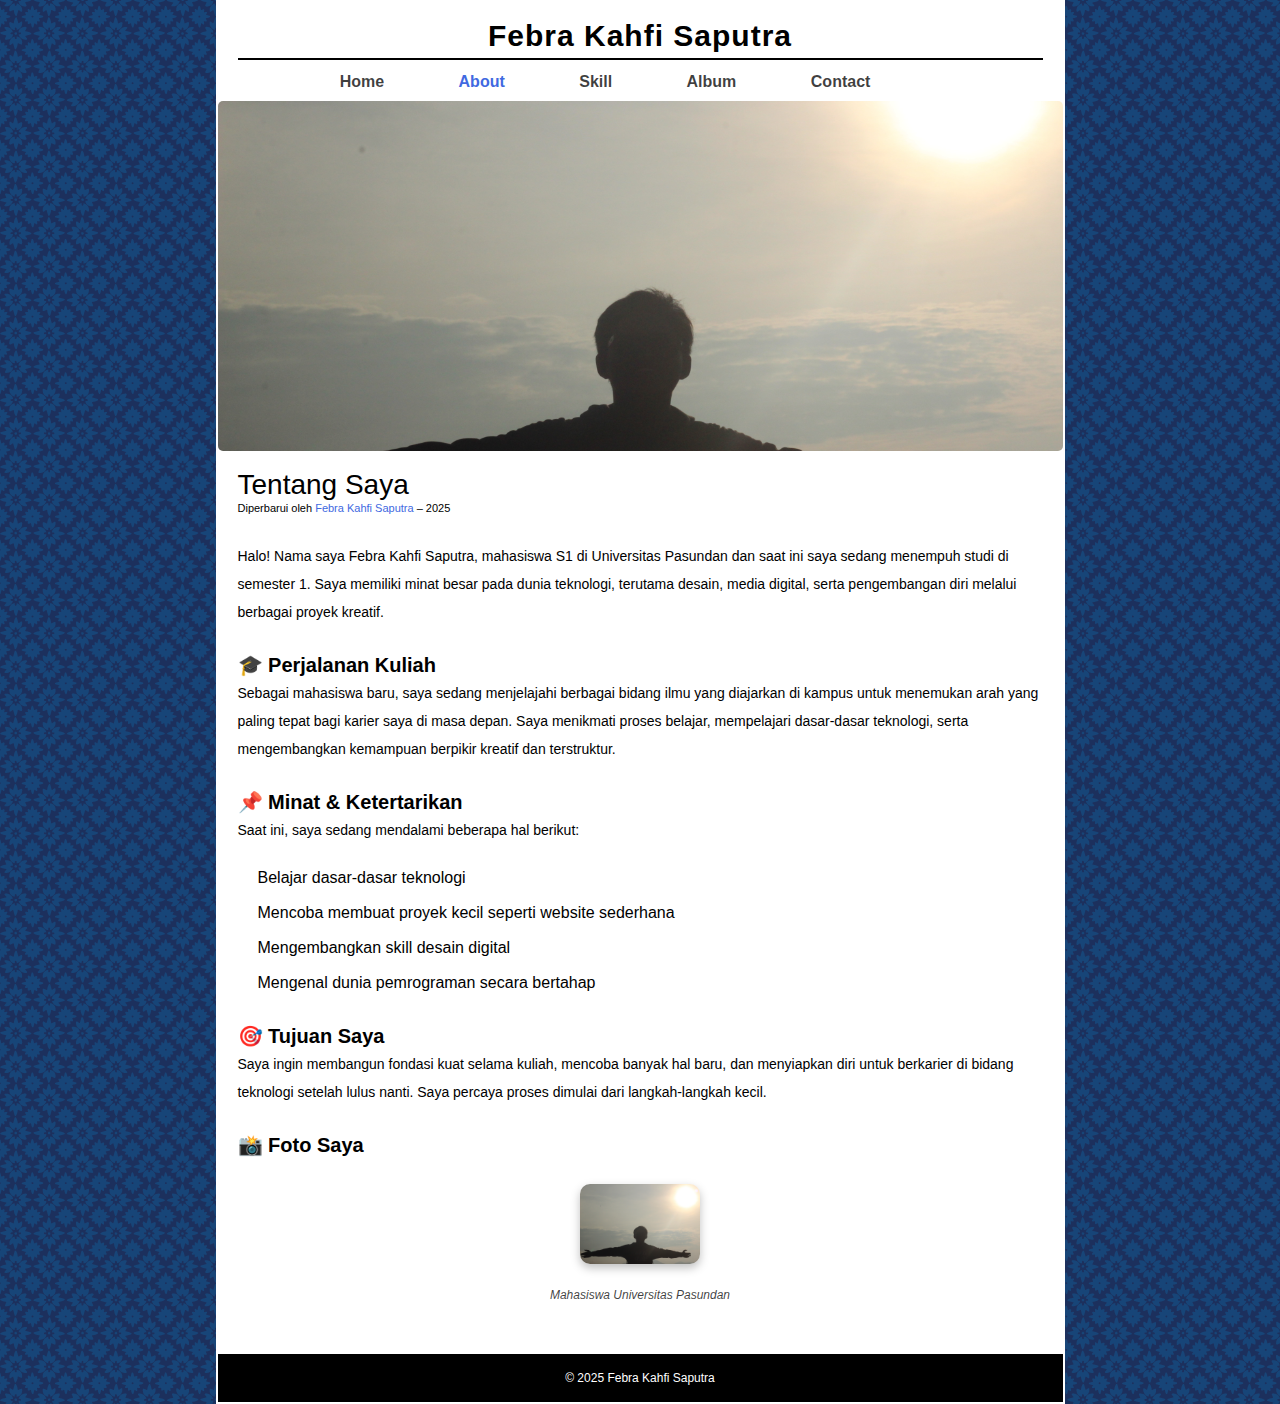
<file: about.html>
<!DOCTYPE html>
<html lang="en">
<head>
    <meta charset="UTF-8">
    <meta name="viewport" content="width=device-width, initial-scale=1.0">
    <title>About - Febra Kahfi Saputra</title>
    <link rel="stylesheet" href="css/reset.css">
    <link rel="stylesheet" href="css/about.css">
</head>

<body>

<div class="container">

    <!-- Header -->
    <div class="header">
        <h1 class="judul">Febra Kahfi Saputra</h1>
        <hr color="black">
        <ul>
            <li><a href="index.html">Home</a></li>
            <li><a href="about.html" class="active">About</a></li>
            <li><a href="skill.html">Skill</a></li>
            <li><a href="Album.html">Album</a></li>
            <li><a href="contact.html">Contact</a></li>
        </ul>
    </div>
    <!-- Akhir Header -->

    <!-- HERO -->
    <div class="hero-about"></div>
    <!-- AKHIR HERO -->

    <!-- Content -->
    <div class="content">

        <h2>Tentang Saya</h2>
        <p class="penulis">Diperbarui oleh <a href="#">Febra Kahfi Saputra</a> – 2025</p>

        <p>
            Halo! Nama saya <b>Febra Kahfi Saputra</b>, mahasiswa S1 di 
            <b>Universitas Pasundan</b> dan saat ini saya sedang menempuh
            studi di <b>semester 1</b>. Saya memiliki minat besar pada dunia teknologi,
            terutama desain, media digital, serta pengembangan diri melalui berbagai
            proyek kreatif.
        </p>

        <h3>🎓 Perjalanan Kuliah</h3>
        <p>
            Sebagai mahasiswa baru, saya sedang menjelajahi berbagai bidang ilmu 
            yang diajarkan di kampus untuk menemukan arah yang paling tepat 
            bagi karier saya di masa depan. Saya menikmati proses belajar,
            mempelajari dasar-dasar teknologi, serta mengembangkan kemampuan berpikir
            kreatif dan terstruktur.
        </p>

        <h3>📌 Minat & Ketertarikan</h3>
        <p>Saat ini, saya sedang mendalami beberapa hal berikut:</p>
        <ul>
            <li>Belajar dasar-dasar teknologi</li>
            <li>Mencoba membuat proyek kecil seperti website sederhana</li>
            <li>Mengembangkan skill desain digital</li>
            <li>Mengenal dunia pemrograman secara bertahap</li>
        </ul>

        <h3>🎯 Tujuan Saya</h3>
        <p>
            Saya ingin membangun fondasi kuat selama kuliah, 
            mencoba banyak hal baru, dan menyiapkan diri untuk berkarier di bidang
            teknologi setelah lulus nanti. Saya percaya proses dimulai dari langkah-langkah kecil.
        </p>

        <h3>📸 Foto Saya</h3>
        <figure>
            <img src="Assets/Home/About/About.JPG" alt="Foto Saya">
            <figcaption>Mahasiswa Universitas Pasundan</figcaption>
        </figure>

    </div>
    <!-- Akhir Content -->

    <!-- Footer -->
    <div class="footer">
        <p class="copy">&copy; 2025 Febra Kahfi Saputra</p>
    </div>
    <!-- Akhir Footer -->

</div>

</body>
</html>
</file>
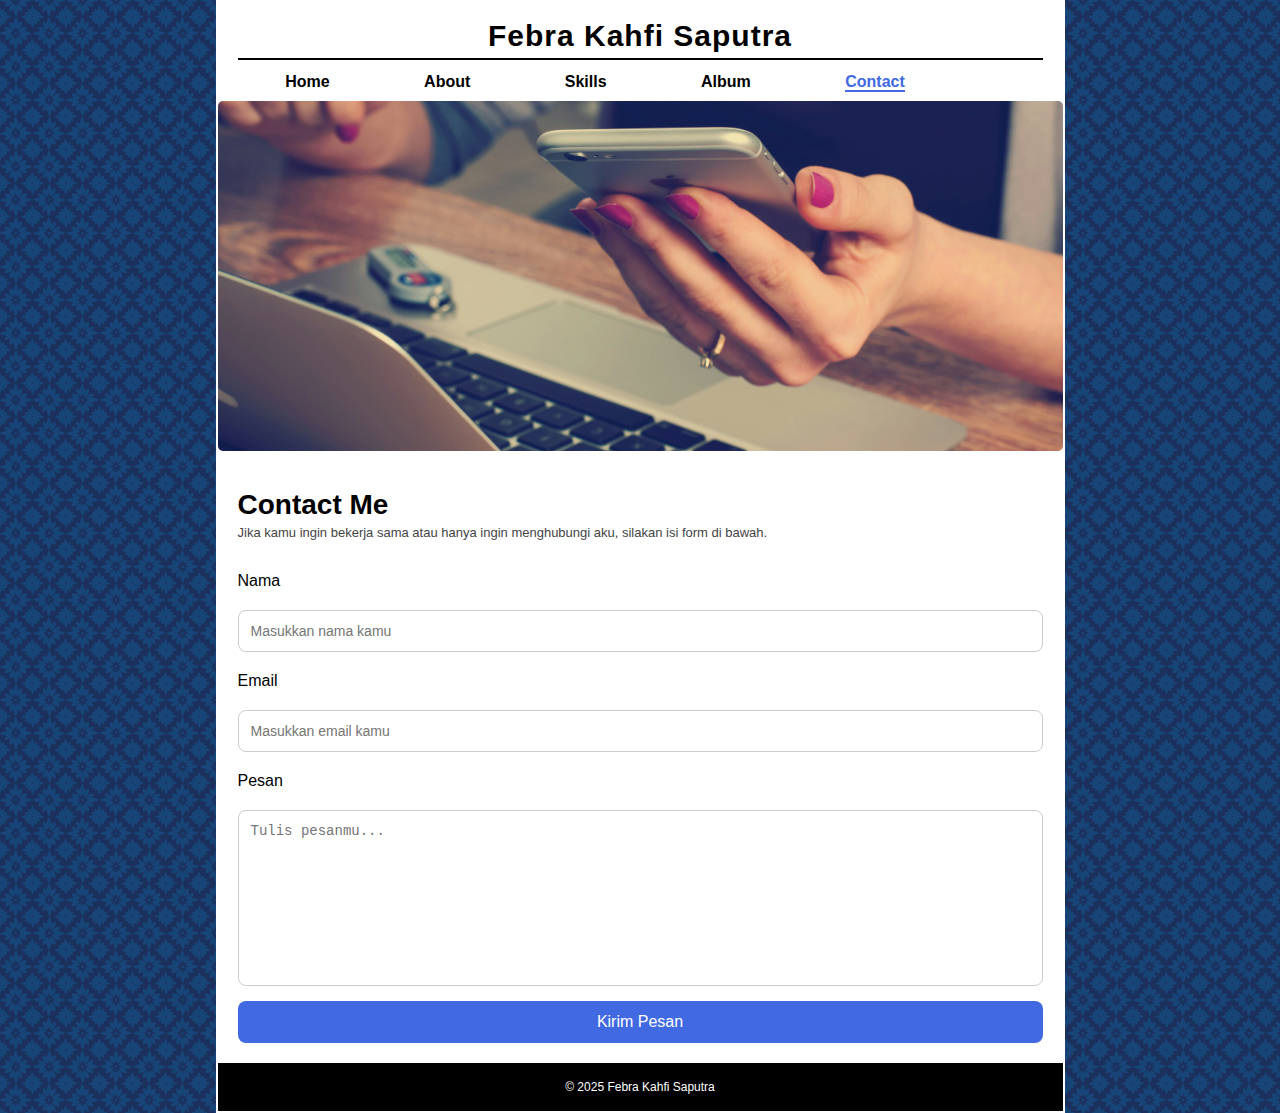
<file: contact.html>
<!DOCTYPE html>
<html lang="en">
<head>
    <meta charset="UTF-8">
    <meta name="viewport" content="width=device-width, initial-scale=1.0">
    <title>Contact</title>
    <link rel="stylesheet" href="css/reset.css">
    <link rel="stylesheet" href="css/contact.css">
</head>

<body>
    <div class="container">

        <!-- HEADER -->
        <div class="header">
            <h1 class="judul">Febra Kahfi Saputra</h1>
            <hr color="Black">

            <ul>
                <li><a href="index.html">Home</a></li>
                <li><a href="about.html">About</a></li>
                <li><a href="skill.html">Skills</a></li>
                <li><a href="album.html">Album</a></li>
                <li><a class="active" href="contact.html">Contact</a></li>
            </ul>
        </div>
        <!-- AKHIR HEADER -->

        <!-- HERO -->
        <div class="hero"></div>
        <!-- AKHIR HERO -->

        <!-- CONTENT -->
        <div class="content">
            <h2>Contact Me</h2>
            <p class="subtext">
                Jika kamu ingin bekerja sama atau hanya ingin menghubungi aku, silakan isi form di bawah.
            </p>

            <form action="mailto:zanahyu@gmail.com" method="POST" enctype="text/plain">
                <label>Nama</label>
                <input type="text" name="nama" placeholder="Masukkan nama kamu" required>

                <label>Email</label>
                <input type="email" name="email" placeholder="Masukkan email kamu" required>

                <label>Pesan</label>
                <textarea name="pesan" placeholder="Tulis pesanmu..." required></textarea>

                <button type="submit">Kirim Pesan</button>
            </form>
        </div>
        <!-- AKHIR CONTENT -->

        <!-- FOOTER -->
        <div class="footer">
            <p class="copy">© 2025 Febra Kahfi Saputra</p>
        </div>
        <!-- AKHIR FOOTER -->
    </div>
</body>
</html>
</file>
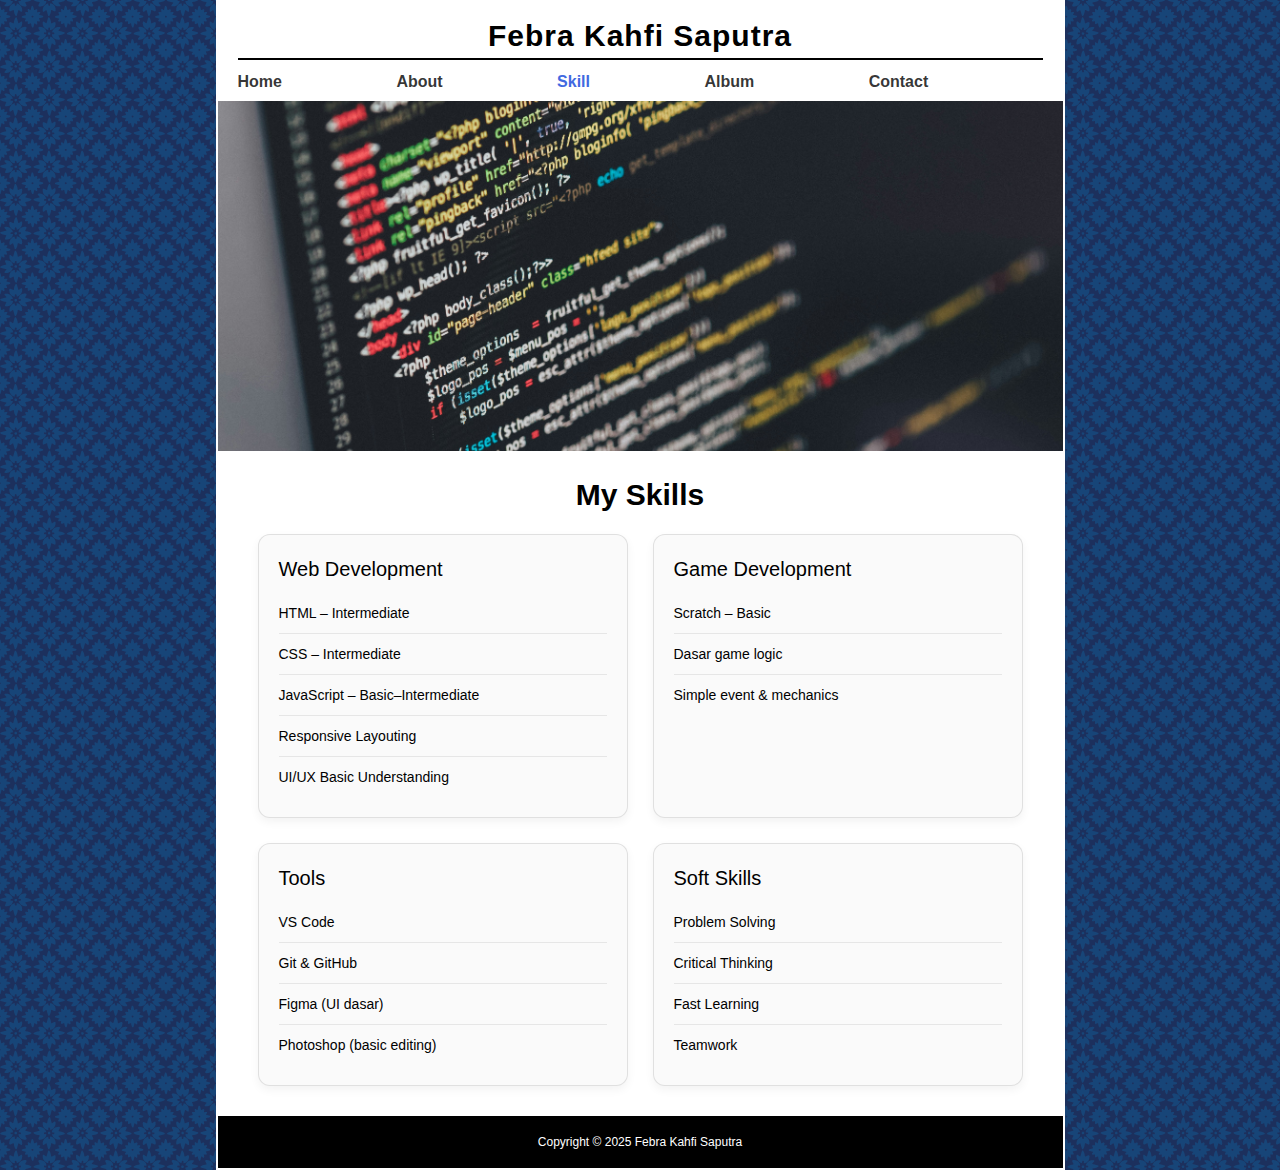
<file: skill.html>
<!DOCTYPE html>
<html lang="en">
<head>
    <meta charset="UTF-8">
    <meta name="viewport" content="width=device-width, initial-scale=1.0">
    <title>Skills - Febra Kahfi Saputra</title>

    <link rel="stylesheet" href="css/reset.css">
    <link rel="stylesheet" href="css/skill.css">
</head>
<body>

    <div class="container">
        
        <!-- HEADER -->
        <div class="header">
            <h1 class="judul">Febra Kahfi Saputra</h1>
            <hr color="black">

            <ul>
                <li><a href="index.html">Home</a></li>
                <li><a href="about.html">About</a></li>
                <li><a href="skill.html" class="active">Skill</a></li>
                <li><a href="Album.html">Album</a></li>
                <li><a href="contact.html">Contact</a></li>
            </ul>
        </div>
        <!-- AKHIR HEADER -->

        <!-- HERO -->
        <div class="hero"></div>
        <!-- AKHIR HERO -->

        <!-- CONTENT SECTION -->
        <section class="skills">
            <h2 class="section-title">My Skills</h2>
    
            <div class="skills-wrapper">
    
                <div class="skill-box">
                    <h3>Web Development</h3>
                    <ul>
                        <li>HTML – Intermediate</li>
                        <li>CSS – Intermediate</li>
                        <li>JavaScript – Basic–Intermediate</li>
                        <li>Responsive Layouting</li>
                        <li>UI/UX Basic Understanding</li>
                    </ul>
                </div>
    
                <div class="skill-box">
                    <h3>Game Development</h3>
                    <ul>
                        <li>Scratch – Basic</li>
                        <li>Dasar game logic</li>
                        <li>Simple event & mechanics</li>
                    </ul>
                </div>
    
                <div class="skill-box">
                    <h3>Tools</h3>
                    <ul>
                        <li>VS Code</li>
                        <li>Git & GitHub</li>
                        <li>Figma (UI dasar)</li>
                        <li>Photoshop (basic editing)</li>
                    </ul>
                </div>
    
                <div class="skill-box">
                    <h3>Soft Skills</h3>
                    <ul>
                        <li>Problem Solving</li>
                        <li>Critical Thinking</li>
                        <li>Fast Learning</li>
                        <li>Teamwork</li>
                    </ul>
                </div>
    
            </div>
        </section>
        <!-- AKHIR CONTENT SECTION -->

        <!-- FOOTER -->
        <div class="footer">
            <p class="copy">Copyright &copy; 2025 Febra Kahfi Saputra</p>
        </div>
        <!-- AKHIR FOOTER -->

    </div>

</body>
</html>
</file>
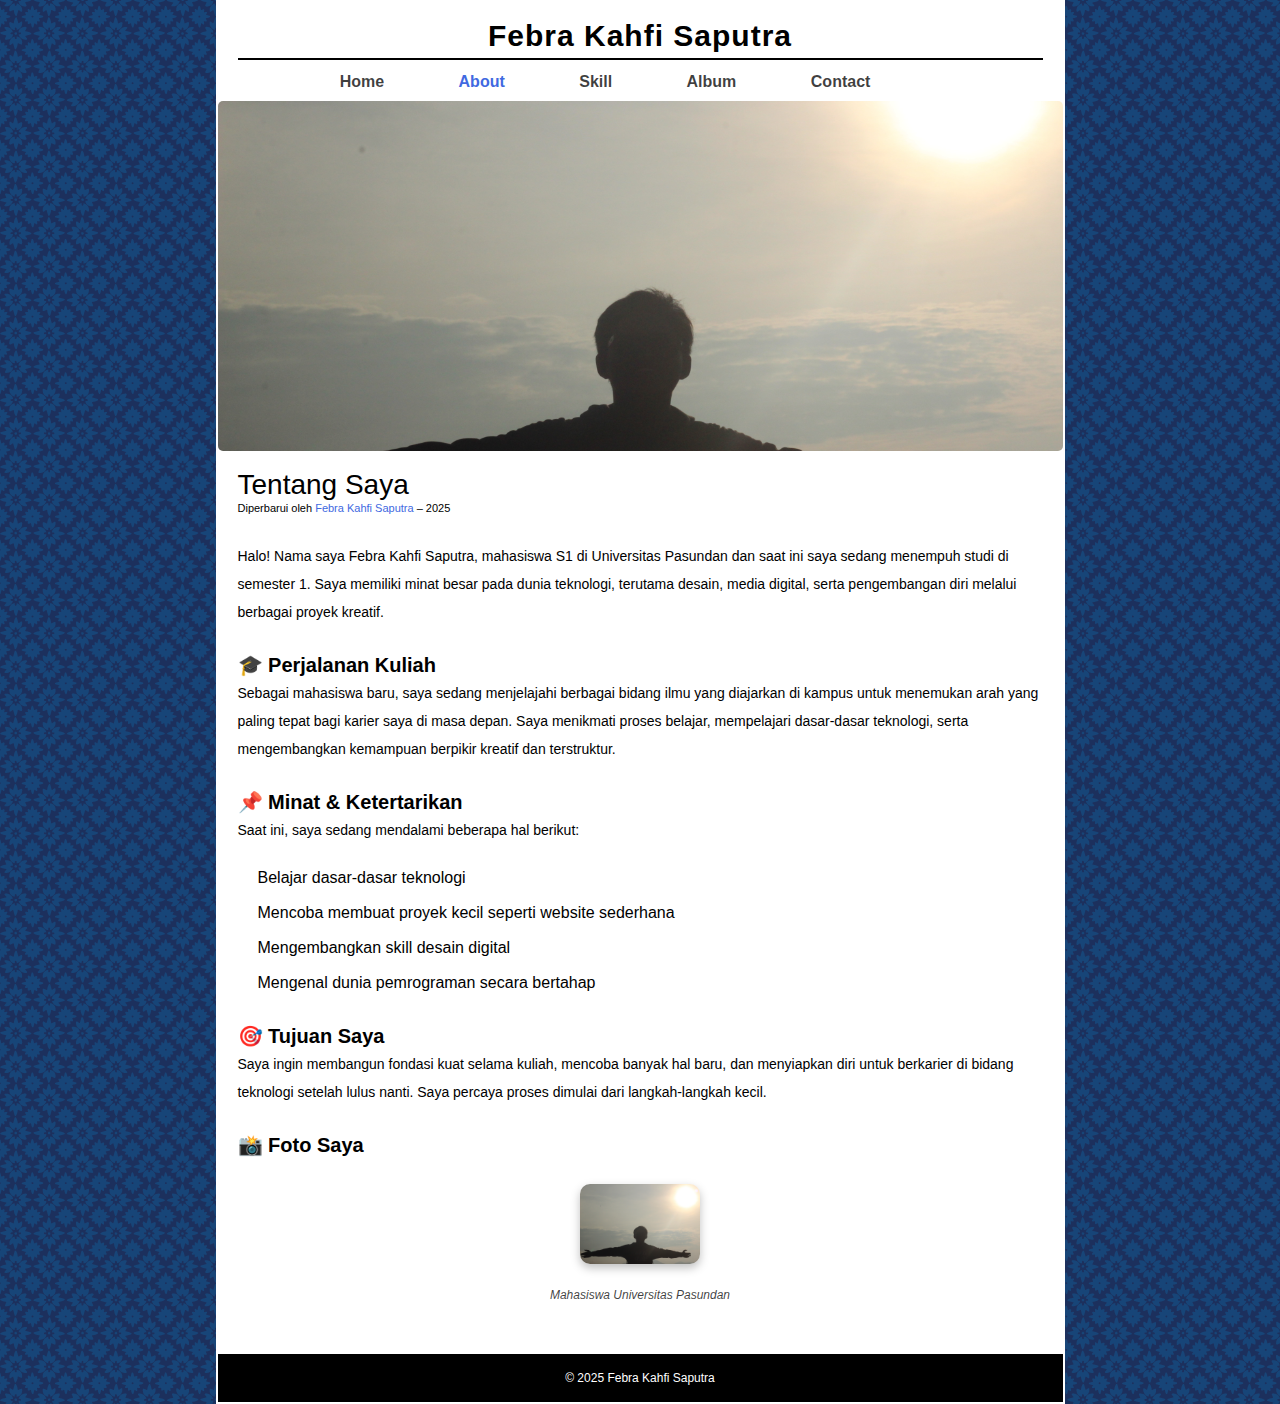
<file: html/about.html>
<!DOCTYPE html>
<html lang="en">
<head>
    <meta charset="UTF-8">
    <meta name="viewport" content="width=device-width, initial-scale=1.0">
    <title>About - Febra Kahfi Saputra</title>
    <link rel="stylesheet" href="../css/reset.css">
    <link rel="stylesheet" href="../css/about.css">
</head>

<body>

<div class="container">

    <!-- Header -->
    <div class="header">
        <h1 class="judul">Febra Kahfi Saputra</h1>
        <hr color="black">
        <ul>
            <li><a href="index.html">Home</a></li>
            <li><a href="about.html" class="active">About</a></li>
            <li><a href="skill.html">Skill</a></li>
            <li><a href="Album.html">Album</a></li>
            <li><a href="contact.html">Contact</a></li>
        </ul>
    </div>
    <!-- Akhir Header -->

    <!-- HERO -->
    <div class="hero-about"></div>
    <!-- AKHIR HERO -->

    <!-- Content -->
    <div class="content">

        <h2>Tentang Saya</h2>
        <p class="penulis">Diperbarui oleh <a href="#">Febra Kahfi Saputra</a> – 2025</p>

        <p>
            Halo! Nama saya <b>Febra Kahfi Saputra</b>, mahasiswa S1 di 
            <b>Universitas Pasundan</b> dan saat ini saya sedang menempuh
            studi di <b>semester 1</b>. Saya memiliki minat besar pada dunia teknologi,
            terutama desain, media digital, serta pengembangan diri melalui berbagai
            proyek kreatif.
        </p>

        <h3>🎓 Perjalanan Kuliah</h3>
        <p>
            Sebagai mahasiswa baru, saya sedang menjelajahi berbagai bidang ilmu 
            yang diajarkan di kampus untuk menemukan arah yang paling tepat 
            bagi karier saya di masa depan. Saya menikmati proses belajar,
            mempelajari dasar-dasar teknologi, serta mengembangkan kemampuan berpikir
            kreatif dan terstruktur.
        </p>

        <h3>📌 Minat & Ketertarikan</h3>
        <p>Saat ini, saya sedang mendalami beberapa hal berikut:</p>
        <ul>
            <li>Belajar dasar-dasar teknologi</li>
            <li>Mencoba membuat proyek kecil seperti website sederhana</li>
            <li>Mengembangkan skill desain digital</li>
            <li>Mengenal dunia pemrograman secara bertahap</li>
        </ul>

        <h3>🎯 Tujuan Saya</h3>
        <p>
            Saya ingin membangun fondasi kuat selama kuliah, 
            mencoba banyak hal baru, dan menyiapkan diri untuk berkarier di bidang
            teknologi setelah lulus nanti. Saya percaya proses dimulai dari langkah-langkah kecil.
        </p>

        <h3>📸 Foto Saya</h3>
        <figure>
            <img src="../Assets/Home/About/About.JPG" alt="Foto Saya">
            <figcaption>Mahasiswa Universitas Pasundan</figcaption>
        </figure>

    </div>
    <!-- Akhir Content -->

    <!-- Footer -->
    <div class="footer">
        <p class="copy">&copy; 2025 Febra Kahfi Saputra</p>
    </div>
    <!-- Akhir Footer -->

</div>

</body>
</html>
</file>
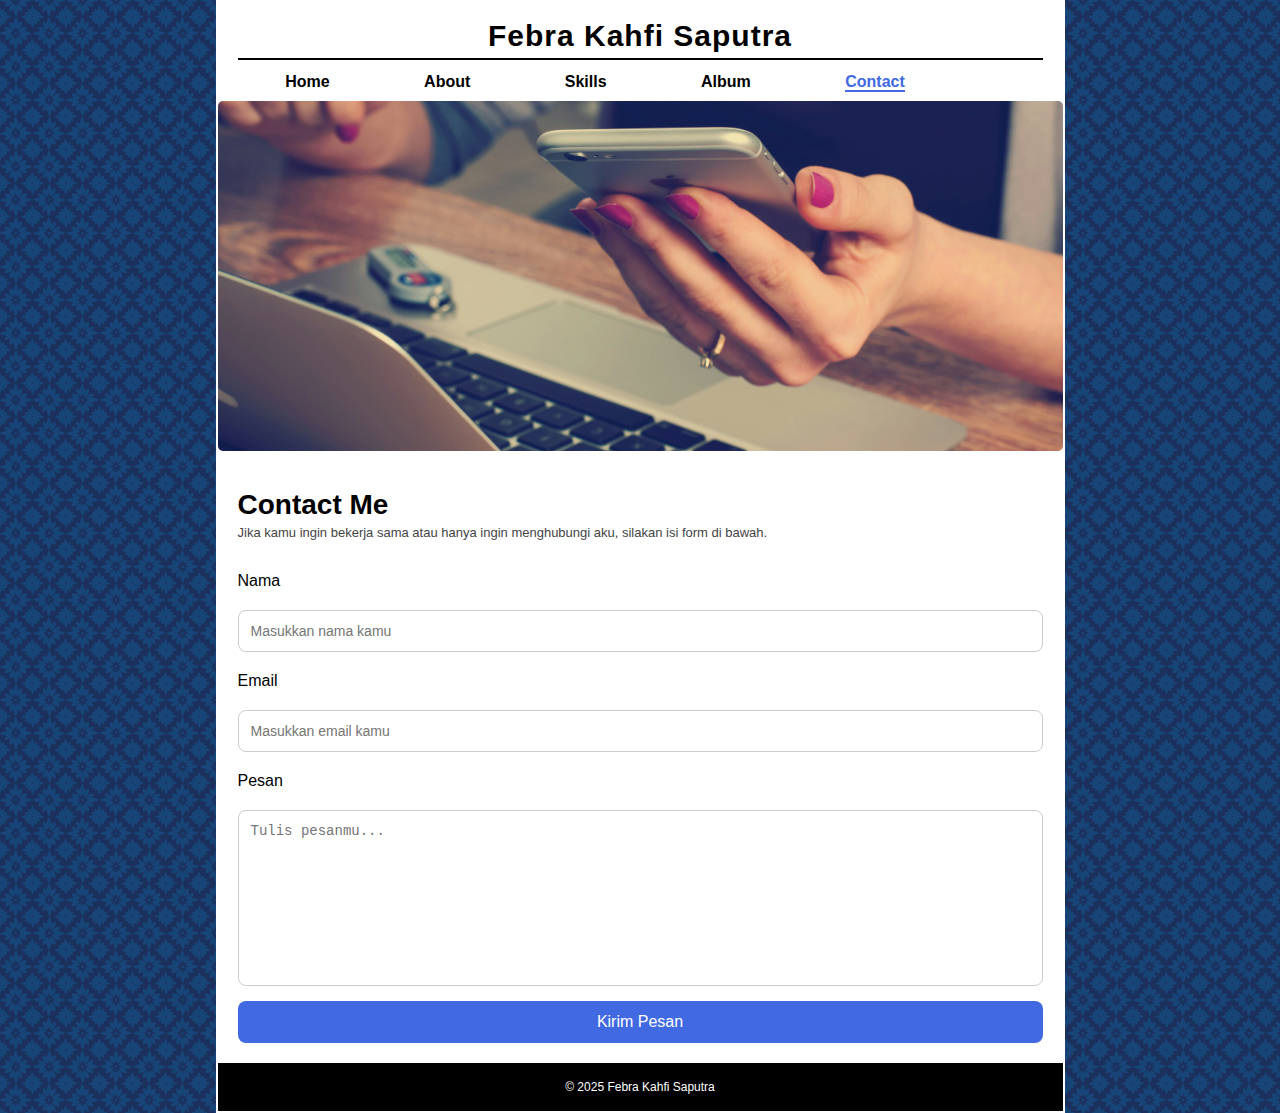
<file: html/contact.html>
<!DOCTYPE html>
<html lang="en">
<head>
    <meta charset="UTF-8">
    <meta name="viewport" content="width=device-width, initial-scale=1.0">
    <title>Contact</title>
    <link rel="stylesheet" href="../css/reset.css">
    <link rel="stylesheet" href="../css/contact.css">
</head>

<body>
    <div class="container">

        <!-- HEADER -->
        <div class="header">
            <h1 class="judul">Febra Kahfi Saputra</h1>
            <hr color="Black">

            <ul>
                <li><a href="index.html">Home</a></li>
                <li><a href="about.html">About</a></li>
                <li><a href="skill.html">Skills</a></li>
                <li><a href="album.html">Album</a></li>
                <li><a class="active" href="contact.html">Contact</a></li>
            </ul>
        </div>
        <!-- AKHIR HEADER -->

        <!-- HERO -->
        <div class="hero"></div>
        <!-- AKHIR HERO -->

        <!-- CONTENT -->
        <div class="content">
            <h2>Contact Me</h2>
            <p class="subtext">
                Jika kamu ingin bekerja sama atau hanya ingin menghubungi aku, silakan isi form di bawah.
            </p>

            <form action="mailto:zanahyu@gmail.com" method="POST" enctype="text/plain">
                <label>Nama</label>
                <input type="text" name="nama" placeholder="Masukkan nama kamu" required>

                <label>Email</label>
                <input type="email" name="email" placeholder="Masukkan email kamu" required>

                <label>Pesan</label>
                <textarea name="pesan" placeholder="Tulis pesanmu..." required></textarea>

                <button type="submit">Kirim Pesan</button>
            </form>
        </div>
        <!-- AKHIR CONTENT -->

        <!-- FOOTER -->
        <div class="footer">
            <p class="copy">© 2025 Febra Kahfi Saputra</p>
        </div>
        <!-- AKHIR FOOTER -->
    </div>
</body>
</html>
</file>
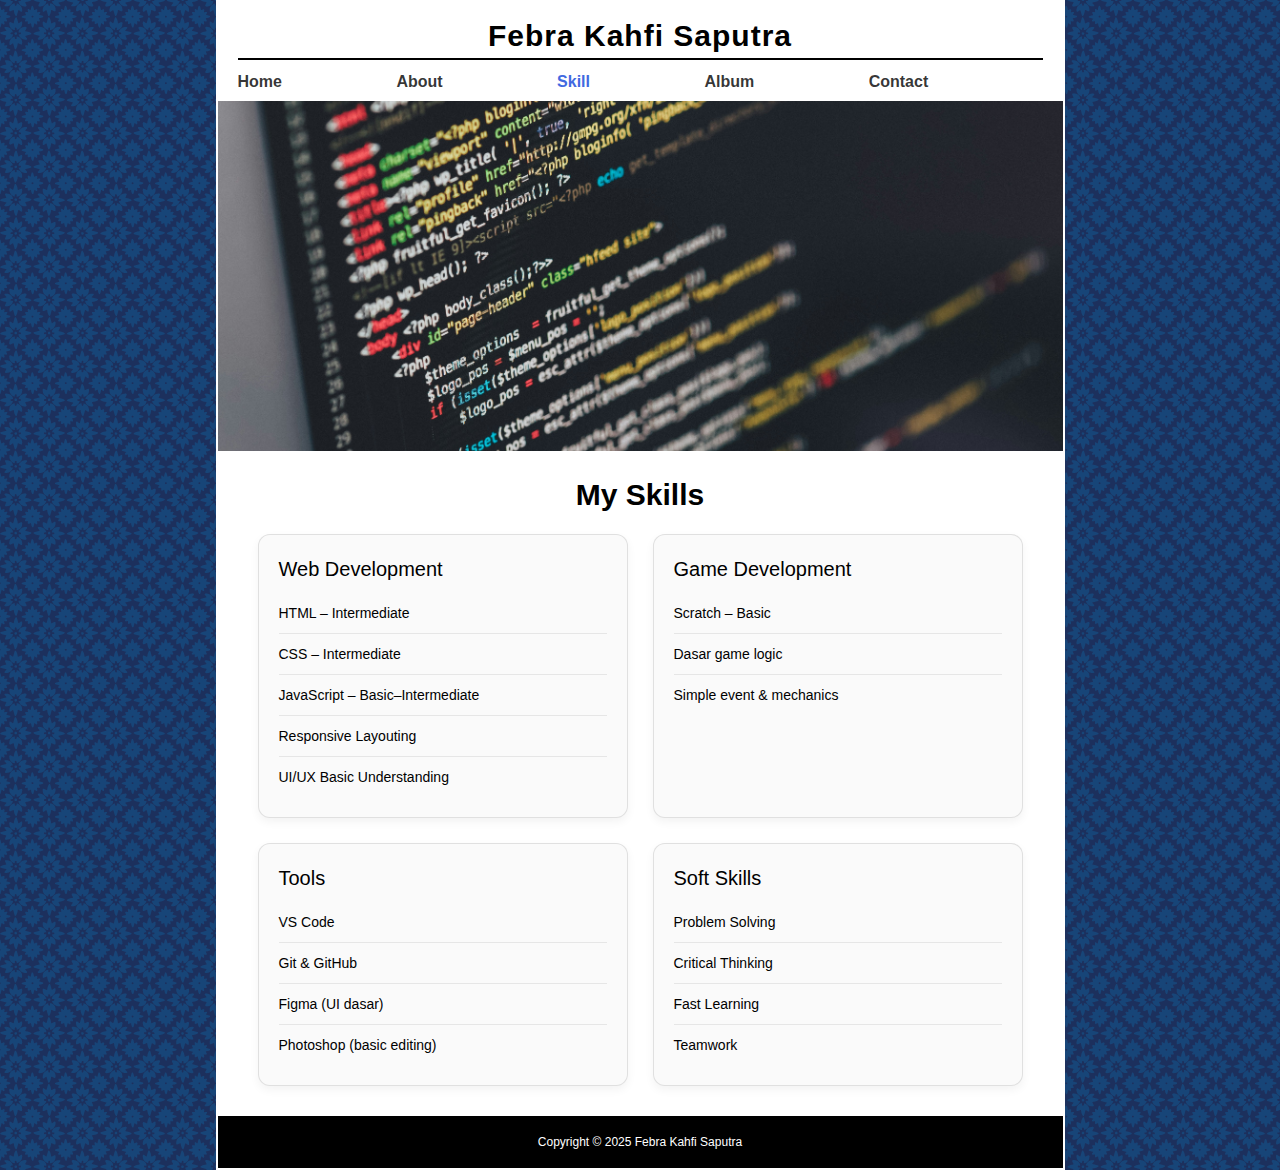
<file: html/skill.html>
<!DOCTYPE html>
<html lang="en">
<head>
    <meta charset="UTF-8">
    <meta name="viewport" content="width=device-width, initial-scale=1.0">
    <title>Skills - Febra Kahfi Saputra</title>

    <link rel="stylesheet" href="../css/reset.css">
    <link rel="stylesheet" href="../css/skill.css">
</head>
<body>

    <div class="container">
        
        <!-- HEADER -->
        <div class="header">
            <h1 class="judul">Febra Kahfi Saputra</h1>
            <hr color="black">

            <ul>
                <li><a href="index.html">Home</a></li>
                <li><a href="about.html">About</a></li>
                <li><a href="skill.html" class="active">Skill</a></li>
                <li><a href="Album.html">Album</a></li>
                <li><a href="contact.html">Contact</a></li>
            </ul>
        </div>
        <!-- AKHIR HEADER -->

        <!-- HERO -->
        <div class="hero"></div>
        <!-- AKHIR HERO -->

        <!-- CONTENT SECTION -->
        <section class="skills">
            <h2 class="section-title">My Skills</h2>
    
            <div class="skills-wrapper">
    
                <div class="skill-box">
                    <h3>Web Development</h3>
                    <ul>
                        <li>HTML – Intermediate</li>
                        <li>CSS – Intermediate</li>
                        <li>JavaScript – Basic–Intermediate</li>
                        <li>Responsive Layouting</li>
                        <li>UI/UX Basic Understanding</li>
                    </ul>
                </div>
    
                <div class="skill-box">
                    <h3>Game Development</h3>
                    <ul>
                        <li>Scratch – Basic</li>
                        <li>Dasar game logic</li>
                        <li>Simple event & mechanics</li>
                    </ul>
                </div>
    
                <div class="skill-box">
                    <h3>Tools</h3>
                    <ul>
                        <li>VS Code</li>
                        <li>Git & GitHub</li>
                        <li>Figma (UI dasar)</li>
                        <li>Photoshop (basic editing)</li>
                    </ul>
                </div>
    
                <div class="skill-box">
                    <h3>Soft Skills</h3>
                    <ul>
                        <li>Problem Solving</li>
                        <li>Critical Thinking</li>
                        <li>Fast Learning</li>
                        <li>Teamwork</li>
                    </ul>
                </div>
    
            </div>
        </section>
        <!-- AKHIR CONTENT SECTION -->

        <!-- FOOTER -->
        <div class="footer">
            <p class="copy">Copyright &copy; 2025 Febra Kahfi Saputra</p>
        </div>
        <!-- AKHIR FOOTER -->

    </div>

</body>
</html>
</file>
<file: css/about.css>
.container {
    width: 845px;
    height: auto;
    border: 2px solid rgb(255, 255, 255);
    margin: auto    ;
    background-color: rgb(255, 255, 255);
}
body {
    background-color: rgb(0, 0, 0);
    font-family:"Open Sans", sans-serif;
    font-size: 16px;
    line-height: 28px;
    color: black;
    background-image: url(../Assets/Background/moroccan-flower-dark.png);
}

/* HEADER */
.header {
    padding: 20px;
    padding-bottom: 5px;
}

.header .judul {
    text-align: center;
    font-size: 30px;
    font-family: "Montserrat", sans-serif;
    letter-spacing: 1px;
    color: black;
    font-weight: 700;
}

.header ul {
    text-align: center;
    padding: 0;
}

.header ul li {
    display: inline-block;
    margin-right: 70px;
}

.header a {
    text-decoration: none;
    color: rgba(0, 0, 0, 0.75);
    font-weight: 600;
    font-family: "Montserrat", sans-serif;
}

.header a:hover,
.header a.active {
    color: royalblue;
}

/* HERO ABOUT */
.hero-about {
    height: 350px;
    background-image: url("../Assets/Home/About/About.JPG"); /* Ganti sesuai foto kamu */
    background-size: cover;
    background-position: center;
    border-radius: 5px;
}

/* CONTENT */
.content {
    padding: 20px;
}

.content h2 {
    font-size: 28px;
    font-family: "Montserrat", sans-serif;
}

.content h3 {
    font-size: 20px;
    font-weight: bold;
    margin-top: 25px;
    font-family: "Montserrat", sans-serif;
}

.content p {
    margin-bottom: 20px;
    font-size: 14px;
}

.content .penulis {
    font-size: 11px;
    margin-top: -5px;
}

.content .penulis a {
    color: royalblue;
    text-decoration: none;
}

.content ul {
    margin-left: 20px;
}

.content ul li {
    margin-bottom: 7px;
}

/* FIGURE */
figure {
    text-align: center;
    margin: 25px auto;
}

figure img {
    width: 120px;
    border-radius: 10px;
    box-shadow: 0 4px 10px rgba(0,0,0,0.25);
}

figcaption {
    font-size: 12px;
    font-style: italic;
    margin-top: 8px;
    color: rgba(0,0,0,0.75);
}

/* FOOTER */
.footer {
    text-align: center;
    padding: 10px;
    background-color: black;
    color: white;
    font-size: 12px;
}
.footer a {
    color: white;
    text-decoration: none;
}
/* Media */
/* Tablet (max-width: 768px) */
@media (max-width: 768px) {
    .container {
        width: 95%;
    }

    .header .judul {
        font-size: 24px;
    }

    .header ul li {
        margin-right: 30px;
        font-size: 14px;
    }

    .hero-about {
        height: 250px;
    }

    .content h2 {
        font-size: 22px;
    }

    .content h3 {
        font-size: 18px;
    }

    figure img {
        width: 100px;
    }
}

/* Handphone (max-width: 480px) */
@media (max-width: 480px) {
    .container {
        width: 100%;
        border: none;
    }

    .header {
        padding: 10px;
    }

    .header .judul {
        font-size: 20px;
    }

    .header ul li {
        display: block; 
        margin: 8px 0;
    }

    .hero-about {
        height: 180px;
    }

    .content {
        padding: 10px;
    }

    .content h2 {
        font-size: 18px;
    }

    .content h3 {
        font-size: 16px;
    }

    .content p {
        font-size: 13px;
        line-height: 22px;
    }

    figure img {
        width: 80%;
        max-width: 250px;
    }

    .footer {
        font-size: 11px;
        padding: 8px;
    }
}
</file>
<file: css/contact.css>
body {
    background-color: #000;
    background-image: url(../Assets/Background/moroccan-flower-dark.png);
    font-family: "Montserrat", sans-serif;
    font-size: 16px;
    line-height: 28px;
    color: #000;
}

.container {
    width: 845px;
    height: auto;
    margin: auto;
    background-color: white;
    border: 2px solid #fff;
}

/* ===== HEADER ===== */
.header {
    padding: 20px;
    padding-bottom: 5px;
}

.header .judul {
    letter-spacing: 1px;
    text-align: center;
    font-size: 30px;
    color: black;
    font-family: "Montserrat", sans-serif;
    font-weight: 700;
}

.header ul {
    list-style: none;
    text-align: center;
    padding: 0;
}

.header ul li {
    display: inline-block;
    margin-right: 90px;
    font-family: "Montserrat", sans-serif;
    margin-top: 0px;
    font-weight: 600;
}

.header ul li a {
    color: black;
    text-decoration: none;
    font-weight: 600;
}

.header ul li a:hover,
.header ul li a.active {
    color: royalblue;
    border-bottom: 2px solid royalblue;
}

/* ===== HERO ===== */  
.hero {
    height: 350px; 
    background-image: url("../Assets/Home/Contact/contact.jpg"); /* atau kosongkan */
    background-size: cover;
    background-position: center;
    margin-bottom: 20px;
    border-radius: 5px;
}

/* ===== CONTENT ===== */
.content {
    padding: 20px;
}

.content h2 {
    font-size: 28px;
    font-weight: bold;
}

.subtext {
    font-size: 13px;
    color: #444;
    margin-bottom: 20px;
}

form {
    display: flex;
    flex-direction: column;
    gap: 15px;
}

input,
textarea {
    width: auto;
    padding: 12px;
    border-radius: 8px;
    border: 1px solid #ccc;
    font-size: 14px;
}

textarea {
    height: 150px;
    resize: none;
}

button {
    width: auto;
    padding: 12px;
    font-size: 16px;
    background: royalblue;
    color: white;
    border: none;
    border-radius: 8px;
    cursor: pointer;
}

button:hover {
    background: #1a4ed8;
}

/* ===== FOOTER ===== */
.footer {
    text-align: center;
    padding: 10px;
    background: black;
    color: white;
    font-size: 12px;
}
.footer a {
    color: white;
    text-decoration: none;
}   
.footer a:hover {
    text-decoration: underline;
}

/* MEDIA */
/* Tablet (max-width: 768px) */
@media (max-width: 768px) {
    .container {
        width: 95%;
    }

    .header .judul {
        font-size: 24px;
    }

    .header ul li {
        margin-right: 30px;
        font-size: 14px;
    }

    .hero {
        height: 250px;
    }

    .content h2 {
        font-size: 22px;
    }
}

/* Handphone (max-width: 480px) */
@media (max-width: 480px) {
    .container {
        width: 100%;
        border: none;
    }

    .header {
        padding: 10px;
    }

    .header .judul {
        font-size: 20px;
    }

    .header ul li {
        display: block;   /* navigasi jadi vertikal */
        margin: 8px 0;
    }

    .hero {
        height: 180px;
    }

    .content {
        padding: 10px;
    }

    .content h2 {
        font-size: 18px;
    }

    form input,
    form textarea,
    form button {
        width: auto;
        padding: 10px;
        font-size: 13px;
    }
}
</file>
<file: css/skill.css>
/* ===== CONTAINER ===== */
.container {
    width: 845px;
    height: auto;
    border: 2px solid rgb(255, 255, 255);
    margin: auto    ;
    background-color: rgb(255, 255, 255);
}
body {
    background-color: rgb(0, 0, 0);
    font-family:"Open Sans", sans-serif;
    font-size: 16px;
    line-height: 28px;
    color: black;
    background-image: url(../Assets/Background/moroccan-flower-dark.png);
}

/* ===== HEADER ===== */
.header {
    padding: 20px;
    padding-bottom: 5px;
}

.header .judul {
    text-align: center;
    letter-spacing: 1px;
    font-size: 30px;
    color: black;
    font-weight: 700;
}

.header ul li {
    display: inline-block;
    margin-right: 110px;
    font-weight: 600;
}

.header a {
    text-decoration: none;
    color: rgba(0,0,0,0.8);
    font-weight: bold;
}

.header a:hover,
.header a.active {
    color: royalblue;
}


/* ===== HERO ===== */
.hero {
    height: 350px;
    background-image: url("../Assets/Home/Skill/skill.jpg"); /* Ganti sesuai foto kamu */
    background-size: cover;
    background-position: center;
}


/* ===== SKILLS SECTION ===== */

.skills {
    padding: 30px 40px;
}

.section-title {
    text-align: center;
    font-size: 30px;
    margin-bottom: 25px;
    font-weight: 700;
}

.skills-wrapper {
    display: grid;
    grid-template-columns: repeat(auto-fit, minmax(260px, 1fr));
    gap: 25px;
}

.skill-box {
    background: #fafafa;
    padding: 20px;
    border-radius: 12px;
    border: 1px solid rgba(0,0,0,0.1);
    box-shadow: 0px 4px 10px rgba(0,0,0,0.05);
    transition: 0.3s ease;
}

.skill-box:hover {
    transform: translateY(-6px);
    box-shadow: 0px 6px 15px rgba(0,0,0,0.15);
}

.skill-box h3 {
    font-size: 20px;
    margin-bottom: 10px;
}

.skill-box ul {
    list-style: none;
    padding: 0;
    margin: 0;
}

.skill-box ul li {
    padding: 6px 0;
    border-bottom: 1px solid rgba(0,0,0,0.08);
    font-size: 14px;
}

.skill-box ul li:last-child {
    border-bottom: none;
}


/* ===== FOOTER ===== */
.footer {
    text-align: center;
    padding: 12px;
    background: black;
    color: white;
    font-size: 12px;
}
.footer a {
    color: white;
    text-decoration: none;
} 

/* ===== MEDIA ===== */

/* Tablet (max-width: 768px) */
@media (max-width: 768px) {
    .container {
        width: 95%;
    }

    .header .judul {
        font-size: 24px;
    }

    .header ul li {
        margin-right: 40px;
        font-size: 14px;
    }

    .hero {
        height: 250px;
    }

    .section-title {
        font-size: 24px;
    }

    .skill-box h3 {
        font-size: 18px;
    }
}

/* Handphone (max-width: 480px) */
@media (max-width: 480px) {
    .container {
        width: 100%;
        border: none;
    }

    .header {
        padding: 10px;
    }

    .header .judul {
        font-size: 20px;
    }

    .header ul li {
        display: block;   /* navigasi jadi vertikal */
        margin: 8px 0;
        text-align: center;
    }

    .hero {
        height: 180px;
    }

    .skills {
        padding: 15px;
    }

    .section-title {
        font-size: 20px;
    }

    .skill-box {
        padding: 15px;
    }

    .skill-box h3 {
        font-size: 16px;
    }

    .skill-box ul li {
        font-size: 13px;
    }

    .footer {
        font-size: 11px;
        padding: 8px;
    }
}
</file>
